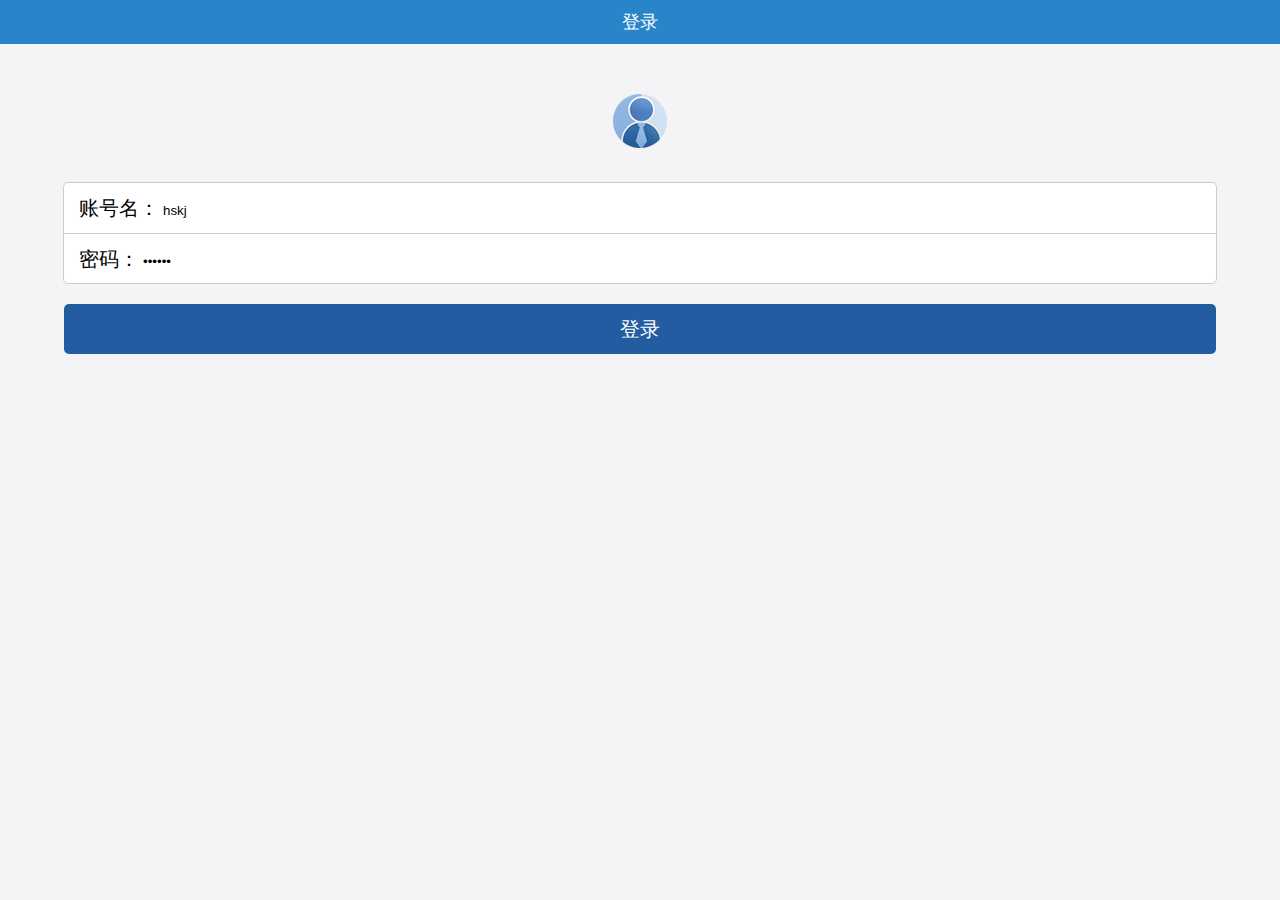
<file: index.html>
<!DOCTYPE html>
<html lang="en">
<head>
    <meta charset="UTF-8" name="viewport" content="width=device-width,intial-scale=1,user-scalable=no">
    <title>汪绪豪</title>
    <!--用来加载外部资源-->
    <!--相对路径/绝对路径-->
    <link rel="short icon" href="Resource/icon.png">
    <!--stylesheet用来加载外部样式表-->
    <link rel="stylesheet" href="ExterinalStyle.css">
    <script type="text/javascript" src="Common.js"></script>
    <style>
        .L_second_div{
            text-align: center;
        }
        .L_second_div img{
            margin-top: 50px;
        }
        .L_form_div{
            width: 90%;
            background: white;
            margin: 0 auto;
            border: 1px solid #cccccc;
            border-radius: 5px;
            height: 100px;
            margin-top: 30px;
        }

        .L_form_div div span{
            font-size: 20px;
            padding-left: 15px;
            line-height: 50px;
        }
        .L_account_div{
            height: 50px;
            border-bottom: 1px solid #cccccc;
        }
        input{
            outline: medium;
            background-color: transparent;
            border: 0;
        }
        .L_loginbtn_div{
            height: 50px;
            background: rgb(36,92,161);
            width: 90%;
            text-align: center;
            border-radius: 5px;

            margin: 20px auto;
        }
        .L_loginbtn_div input{
            line-height: 50px;
            font-size: 20px;
            color: white;
        }
    </style>

</head>
<body>

<!--第一部分-->
<!--语义化标签：增强代码可读性-->
<header class="DS_header">
    <span>登录</span>
</header>

<!--第二部分-->
<div class="L_second_div">
    <img class="L_head_img" src="Resource/head.png" alt="">
</div>

<!--第三部分-->
<form action="">
    <div class="L_form_div">
        <div class="L_account_div">
            <span>账号名：</span>
            <input type="text" name="account" id="L_account" value="hskj"><br>
        </div>

        <div>
            <span>密码：</span>
            <input type="password" name="password" id="L_pwd" value="123456"><br>
        </div>
    </div>

    <div class="L_loginbtn_div">
        <input type="button" value="登录" id="L_btn">
    </div>
</form>
<script>
    var btn = document.querySelector("#L_btn");
    btn.onclick = function (){
        //encode进行编码
        var username = encodeURIComponent(document.querySelector("#L_account").value);
        var pwd = encodeURIComponent(document.querySelector("#L_pwd").value);
        var par = "username=" + username + "&pwd=" + pwd;


        requestMethod('post','login',par,function (str) {
            if (str == "登录成功"){
                location.href="DropletService.html";
            }else {
                alert(str);
            }
        });
    }
</script>
</body>
</html>
</file>
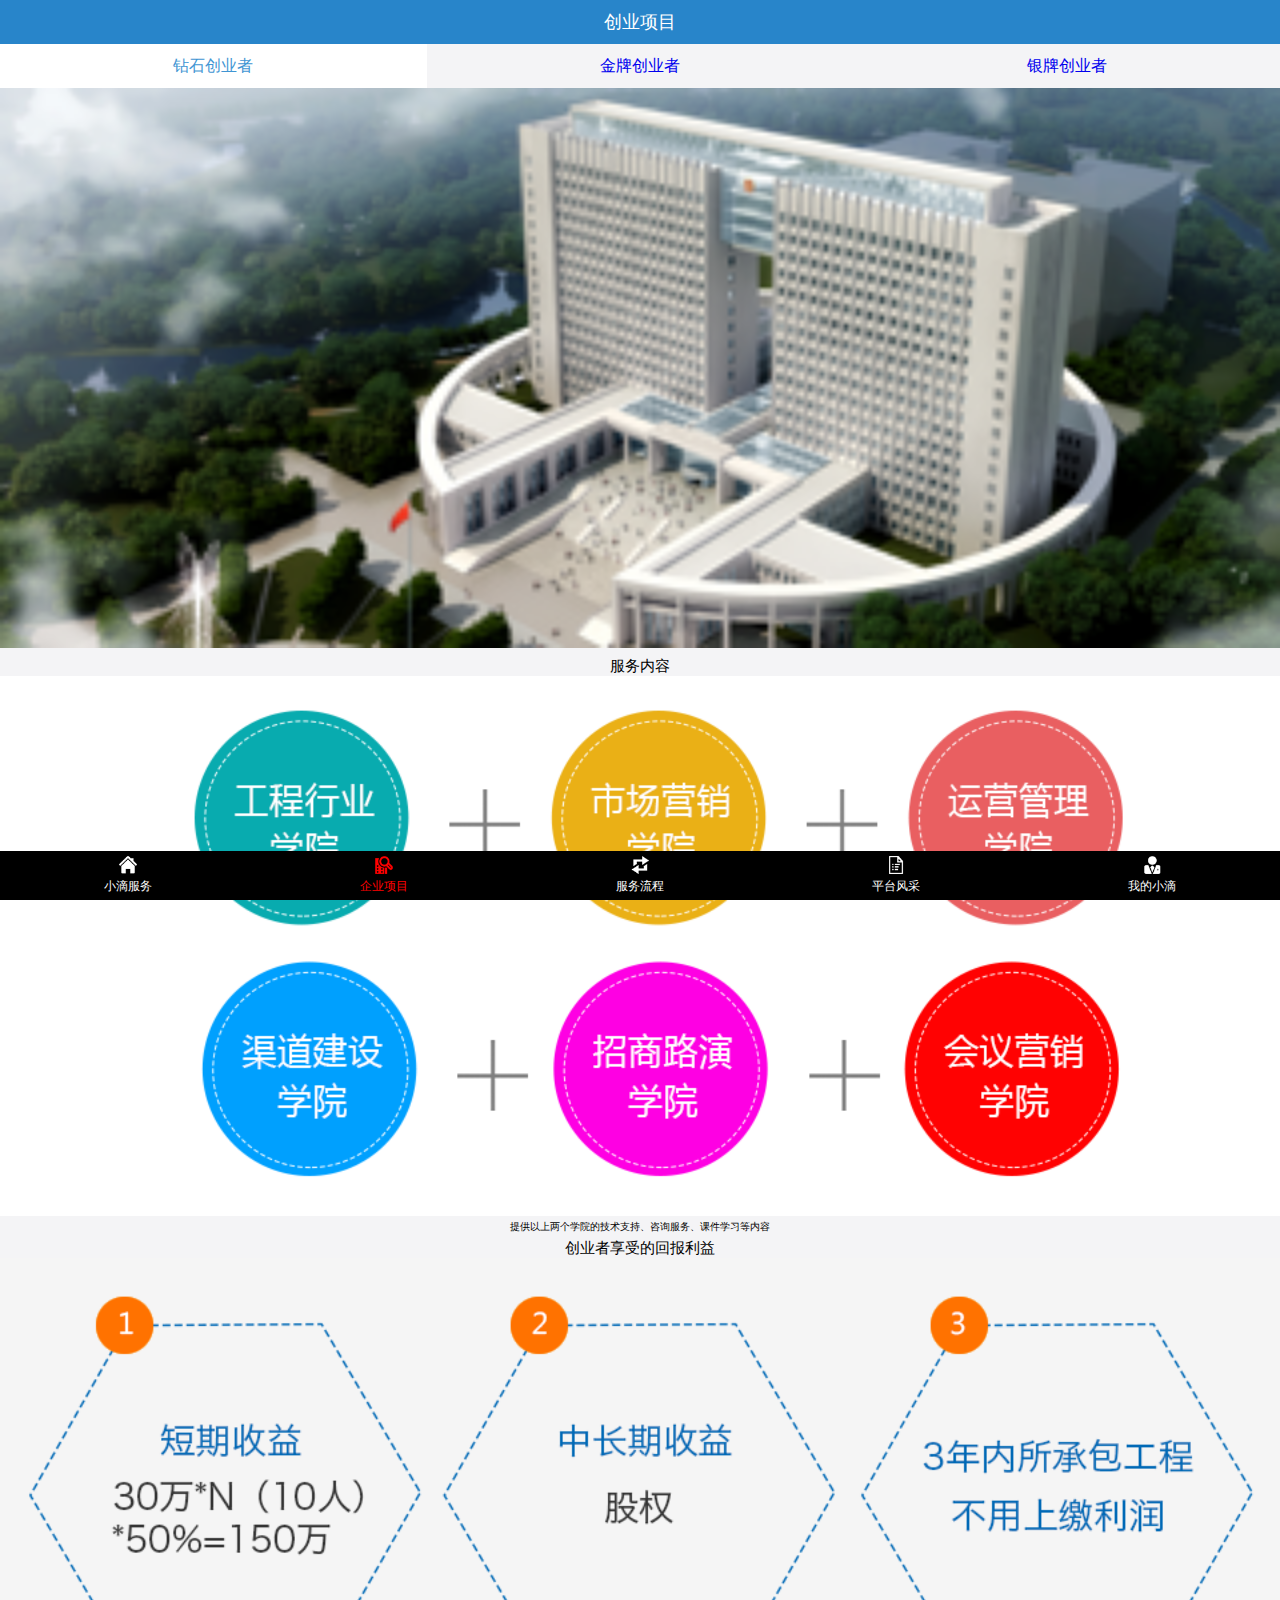
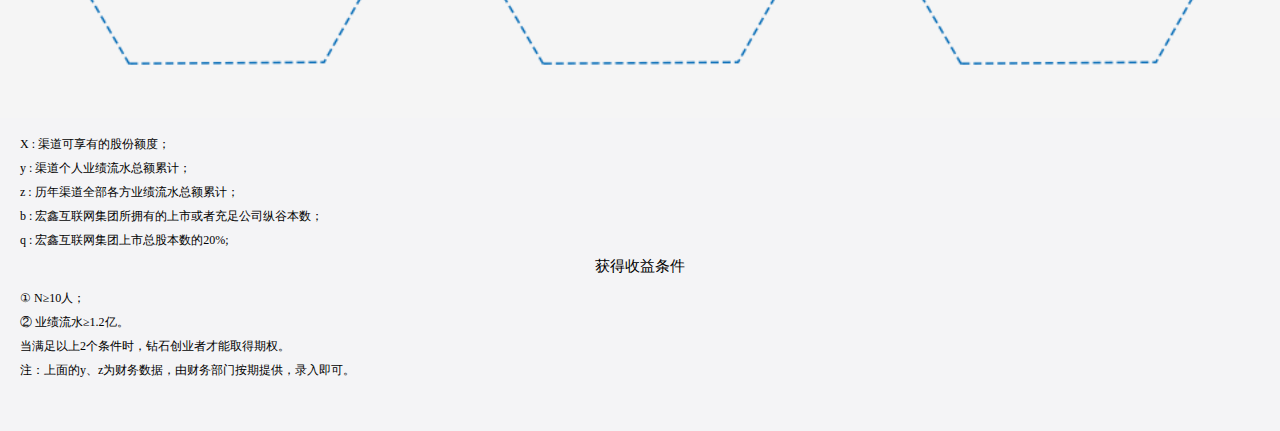
<file: BusinessProject.html>
<!DOCTYPE html>
<html lang="en">
<head>
    <meta charset="UTF-8" name="viewport" content="width=device-width,intial-scale=1,user-scalable=no">
    <title>汪绪豪</title>
    <!--用来加载外部资源-->
    <!--相对路径/绝对路径-->
    <link rel="short icon" href="Resource/icon.png">
    <!--stylesheet用来加载外部样式表-->
    <link rel="stylesheet" href="ExterinalStyle.css">

    <style>
        .BP_inner_div{
            margin-top: 10px;
        }
        .BP_img{
            width: 100%;
        }
        .BP_first_p{
            font-size: 10px;
            text-align: center;
        }
        .BP_span{
            font-size: 15px;
            text-align: center;
            position: relative;
            display: block;
            margin-top: 5px;
        }
        .BP_inner_div p{
            font-size: 12px;
            margin-left: 20px;
            line-height: 2em;
        }
    </style>
</head>
<body>
<!--第一部分-->
<!--语义化标签：增强代码可读性-->
<header class="DS_header">
    <span>创业项目</span>
</header>

<!--第二部分-->
<section class="BP_first_section">
    <a style="background: white" href="BusinessProject.html">
        <span style="color: rgb(63,149,211)">钻石创业者</span>
    </a>
    <a href="BusinessProjectGold.html">
        <span>金牌创业者</span>
    </a>
    <a href="BusinessProjectSliver.html">
        <span>银牌创业者</span>
    </a>
</section>

<!--第三部分-->
<section class="DS_second_section">
    <img src="Resource/banner2.png" alt="哥，请检查您的网络">
</section>

<!--第四部分-->
<div class="BP_external_div">
    <span class="BP_span">服务内容</span>
    <img class="BP_img" src="Resource/50w_1.png" alt="">
    <p class="BP_first_p">提供以上两个学院的技术支持、咨询服务、课件学习等内容</p>
</div>
<div class="BP_external_div_sec">
    <span class="BP_span">创业者享受的回报利益</span>
    <img class="BP_img" src="Resource/50w_2.png">
    <div class="BP_inner_div">
        <p>X : 渠道可享有的股份额度；</p>
        <p>y : 渠道个人业绩流水总额累计；</p>
        <p>z : 历年渠道全部各方业绩流水总额累计；</p>
        <p>b : 宏鑫互联网集团所拥有的上市或者充足公司纵谷本数；</p>
        <p>q : 宏鑫互联网集团上市总股本数的20%;</p>
    </div>
</div>
<div class="BP_external_div">
    <span class="BP_span">获得收益条件</span>
    <div class="BP_inner_div">
        <p>① N≥10人；</p>
        <p>② 业绩流水≥1.2亿。</p>
        <p>当满足以上2个条件时，钻石创业者才能取得期权。</p>
        <p>注：上面的y、z为财务数据，由财务部门按期提供，录入即可。</p>
    </div>
</div>

<!--第五部分-->
<footer>
    <a href="DropletService.html">
        <img src="Resource/nav10.png" alt="哥，请检查您的网络">
        <span>小滴服务</span>
    </a>
    <a href="BusinessProject.html">
        <img src="Resource/nav21.png" alt="哥，请检查您的网络">
        <span style="color: red">企业项目</span>
    </a>
    <a href="ServiceProcess.html">
        <img src="Resource/nav30.png" alt="哥，请检查您的网络">
        <span>服务流程</span>
    </a>
    <a href="Platform.html">
        <img src="Resource/nav40.png" alt="哥，请检查您的网络">
        <span>平台风采</span>
    </a>
    <a href="MyDroplet.html">
        <img src="Resource/nav50.png" alt="哥，请检查您的网络">
        <span>我的小滴</span>
    </a>
</footer>
</body>
</html>
</file>
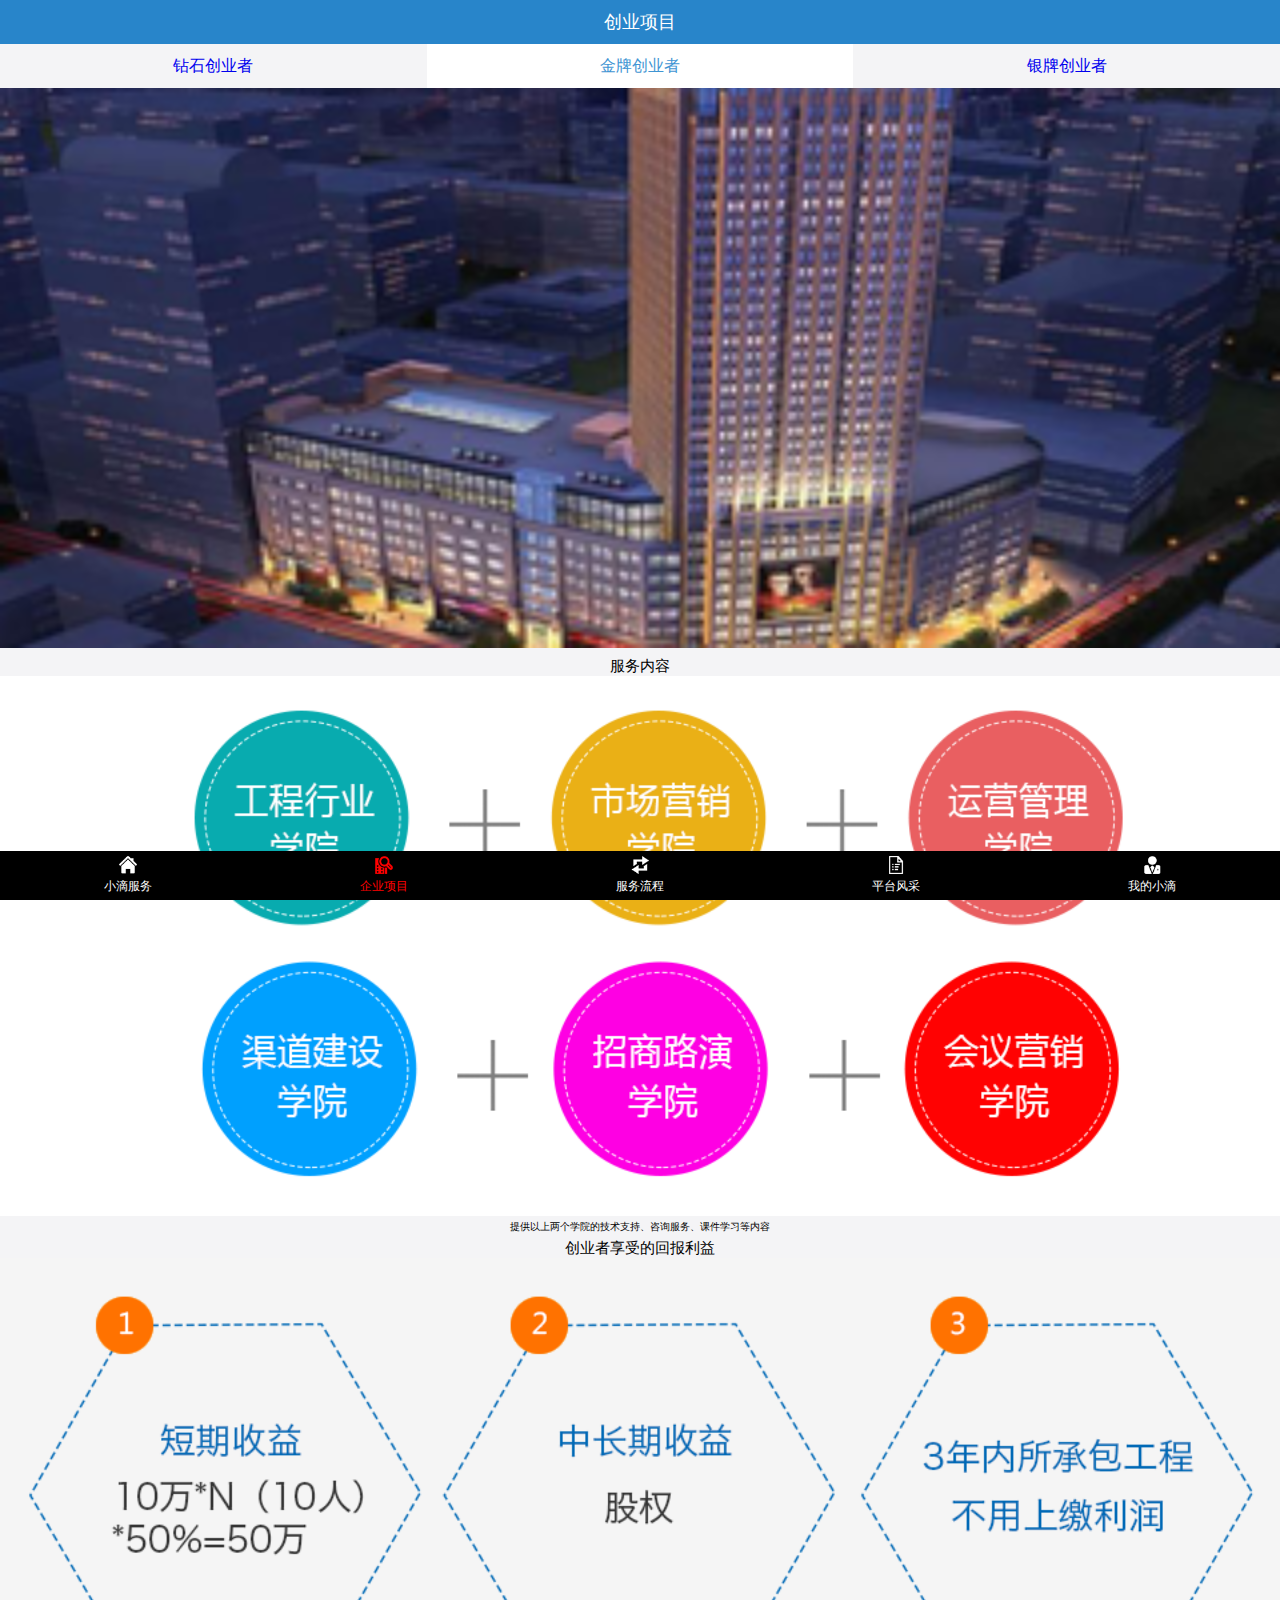
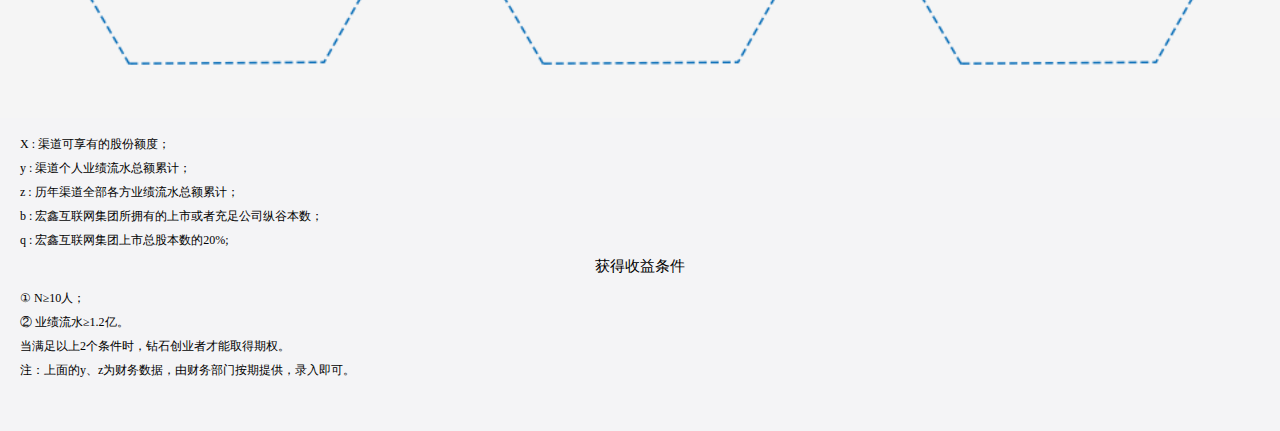
<file: BusinessProjectGold.html>
<!DOCTYPE html>
<html lang="en">
<head>
    <meta charset="UTF-8" name="viewport" content="width=device-width,intial-scale=1,user-scalable=no">
    <title>汪绪豪</title>
    <!--用来加载外部资源-->
    <!--相对路径/绝对路径-->
    <link rel="short icon" href="Resource/icon.png">
    <!--stylesheet用来加载外部样式表-->
    <link rel="stylesheet" href="ExterinalStyle.css">

</head>
<body>
<!--第一部分-->
<!--语义化标签：增强代码可读性-->
<header class="DS_header">
    <span>创业项目</span>
</header>
<!--第二部分-->
<section class="BP_first_section">
    <a  href="BusinessProject.html">
        <span>钻石创业者</span>
    </a>
    <a style="background: white" href="BusinessProjectGold.html">
        <span style="color: rgb(63,149,211)">金牌创业者</span>
    </a>
    <a href="BusinessProjectSliver.html">
        <span>银牌创业者</span>
    </a>
</section>
<!--第三部分-->
<section class="DS_second_section">
    <img src="Resource/banner21.png" alt="哥，请检查您的网络">
</section>
<!--第四部分-->
<div class="BP_external_div">
    <span class="BP_span">服务内容</span>
    <img class="BP_img" src="Resource/50w_1.png" alt="">
    <p class="BP_first_p">提供以上两个学院的技术支持、咨询服务、课件学习等内容</p>
</div>
<div class="BP_external_div_sec">
    <span class="BP_span">创业者享受的回报利益</span>
    <img class="BP_img" src="Resource/30w_2.png">
    <div class="BP_inner_div">
        <p>X : 渠道可享有的股份额度；</p>
        <p>y : 渠道个人业绩流水总额累计；</p>
        <p>z : 历年渠道全部各方业绩流水总额累计；</p>
        <p>b : 宏鑫互联网集团所拥有的上市或者充足公司纵谷本数；</p>
        <p>q : 宏鑫互联网集团上市总股本数的20%;</p>
    </div>
</div>
<div class="BP_external_div">
    <span class="BP_span">获得收益条件</span>
    <div class="BP_inner_div">
        <p>① N≥10人；</p>
        <p>② 业绩流水≥1.2亿。</p>
        <p>当满足以上2个条件时，钻石创业者才能取得期权。</p>
        <p>注：上面的y、z为财务数据，由财务部门按期提供，录入即可。</p>
    </div>
</div>
<!--第五部分-->
<footer>
    <a href="DropletService.html">
        <img src="Resource/nav10.png" alt="哥，请检查您的网络">
        <span>小滴服务</span>
    </a>
    <a href="BusinessProject.html">
        <img src="Resource/nav21.png" alt="哥，请检查您的网络">
        <span style="color: red">企业项目</span>
    </a>
    <a href="ServiceProcess.html">
        <img src="Resource/nav30.png" alt="哥，请检查您的网络">
        <span>服务流程</span>
    </a>
    <a href="Platform.html">
        <img src="Resource/nav40.png" alt="哥，请检查您的网络">
        <span>平台风采</span>
    </a>
    <a href="MyDroplet.html">
        <img src="Resource/nav50.png" alt="哥，请检查您的网络">
        <span>我的小滴</span>
    </a>
</footer>
</body>
</html>
</file>
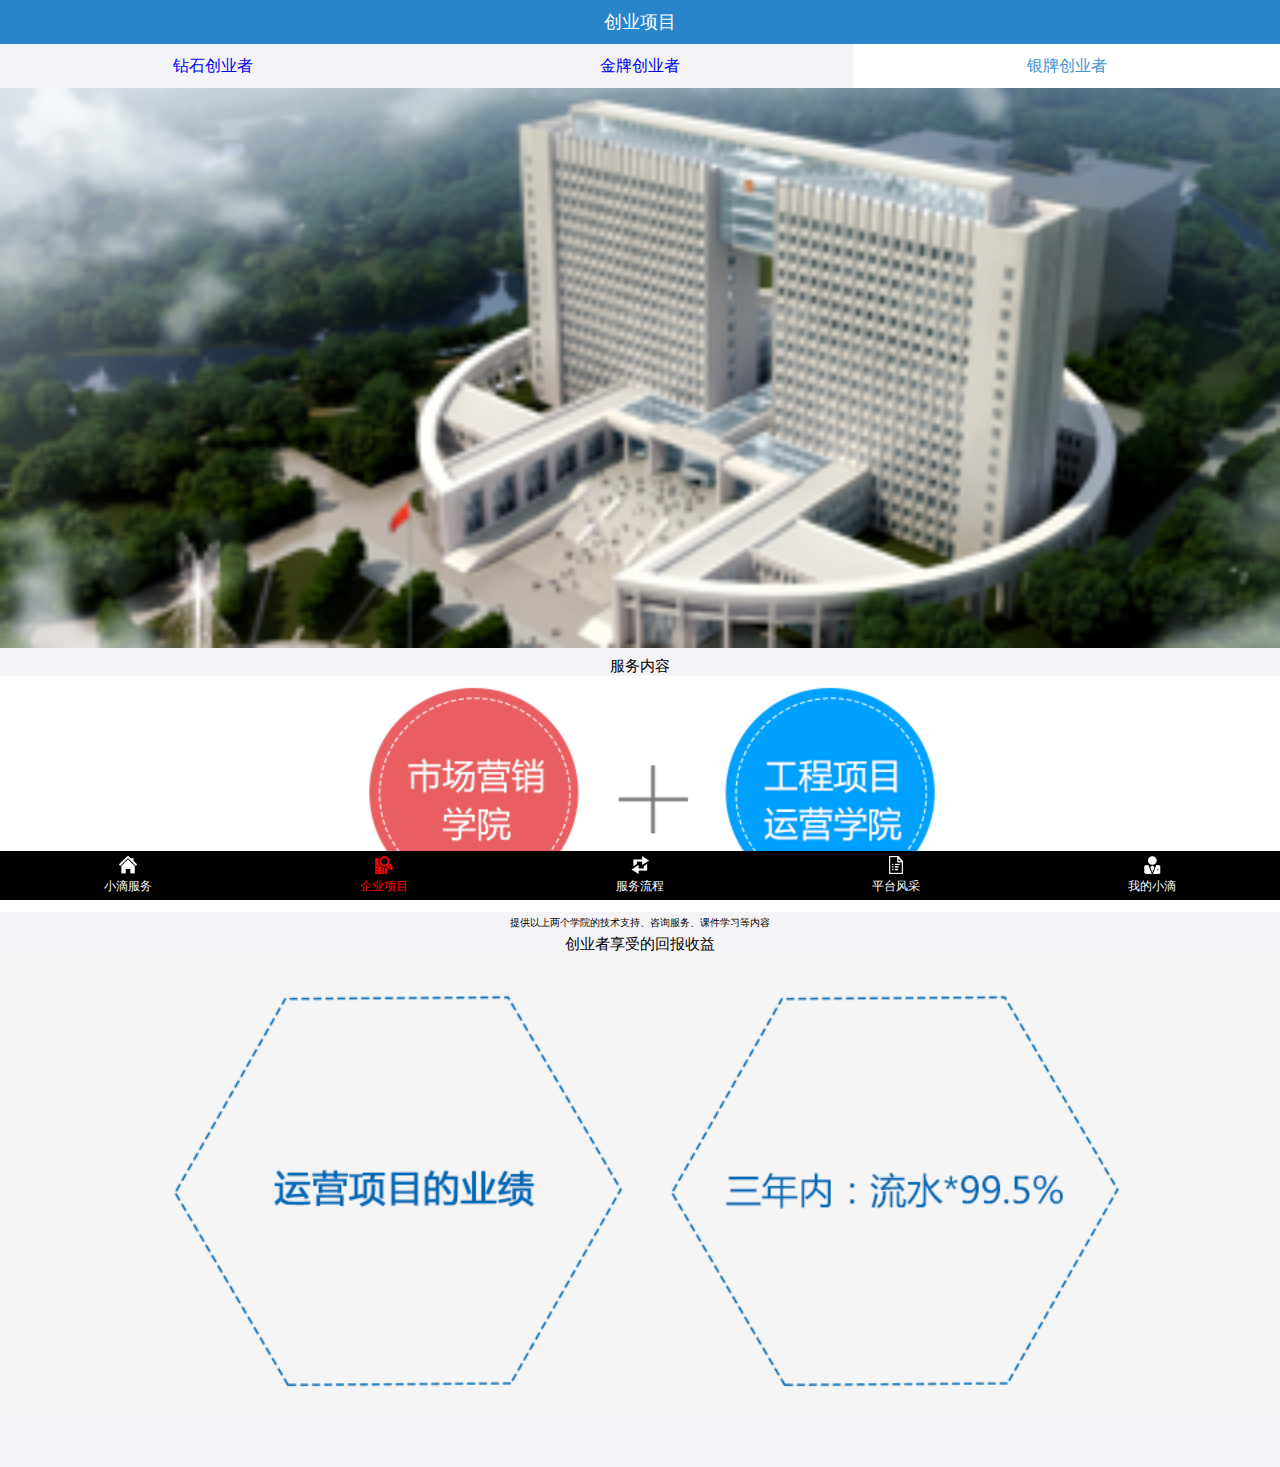
<file: BusinessProjectSliver.html>
<!DOCTYPE html>
<html lang="en">
<head>
    <meta charset="UTF-8" name="viewport" content="width=device-width,intial-scale=1,user-scalable=no">
    <title>汪绪豪</title>
    <!--用来加载外部资源-->
    <!--相对路径/绝对路径-->
    <link rel="short icon" href="Resource/icon.png">
    <!--stylesheet用来加载外部样式表-->
    <link rel="stylesheet" href="ExterinalStyle.css">

</head>
<body>
<!--第一部分-->
<!--语义化标签：增强代码可读性-->
<header class="DS_header">
    <span>创业项目</span>
</header>
<!--第二部分-->
<section class="BP_first_section">
    <a href="BusinessProject.html">
        <span>钻石创业者</span>
    </a>
    <a href="BusinessProjectGold.html">
        <span>金牌创业者</span>
    </a>
    <a style="background: white" href="BusinessProjectSliver.html">
        <span style="color: rgb(63,149,211)">银牌创业者</span>
    </a>
</section>
<!--第三部分-->
<section class="DS_second_section">
    <img src="Resource/banner2.png" alt="哥，请检查您的网络">
</section>
<!--第四部分-->
<div class="BP_external_div">
    <span class="BP_span">服务内容</span>
    <img class="BP_img" src="Resource/10w_1.png" alt="">
    <p class="BP_first_p">提供以上两个学院的技术支持、咨询服务、课件学习等内容</p>
</div>

<div class="BP_external_div_sec">
    <span class="BP_span">创业者享受的回报收益</span>
    <img class="BP_img" src="Resource/10w_2.png" alt="">
</div>
<!--第五部分-->
<footer>
    <a href="DropletService.html">
        <img src="Resource/nav10.png" alt="哥，请检查您的网络">
        <span>小滴服务</span>
    </a>
    <a href="BusinessProject.html">
        <img src="Resource/nav21.png" alt="哥，请检查您的网络">
        <span style="color: red">企业项目</span>
    </a>
    <a href="ServiceProcess.html">
        <img src="Resource/nav30.png" alt="哥，请检查您的网络">
        <span>服务流程</span>
    </a>
    <a href="Platform.html">
        <img src="Resource/nav40.png" alt="哥，请检查您的网络">
        <span>平台风采</span>
    </a>
    <a href="MyDroplet.html">
        <img src="Resource/nav50.png" alt="哥，请检查您的网络">
        <span>我的小滴</span>
    </a>
</footer>
</body>
</html>
</file>
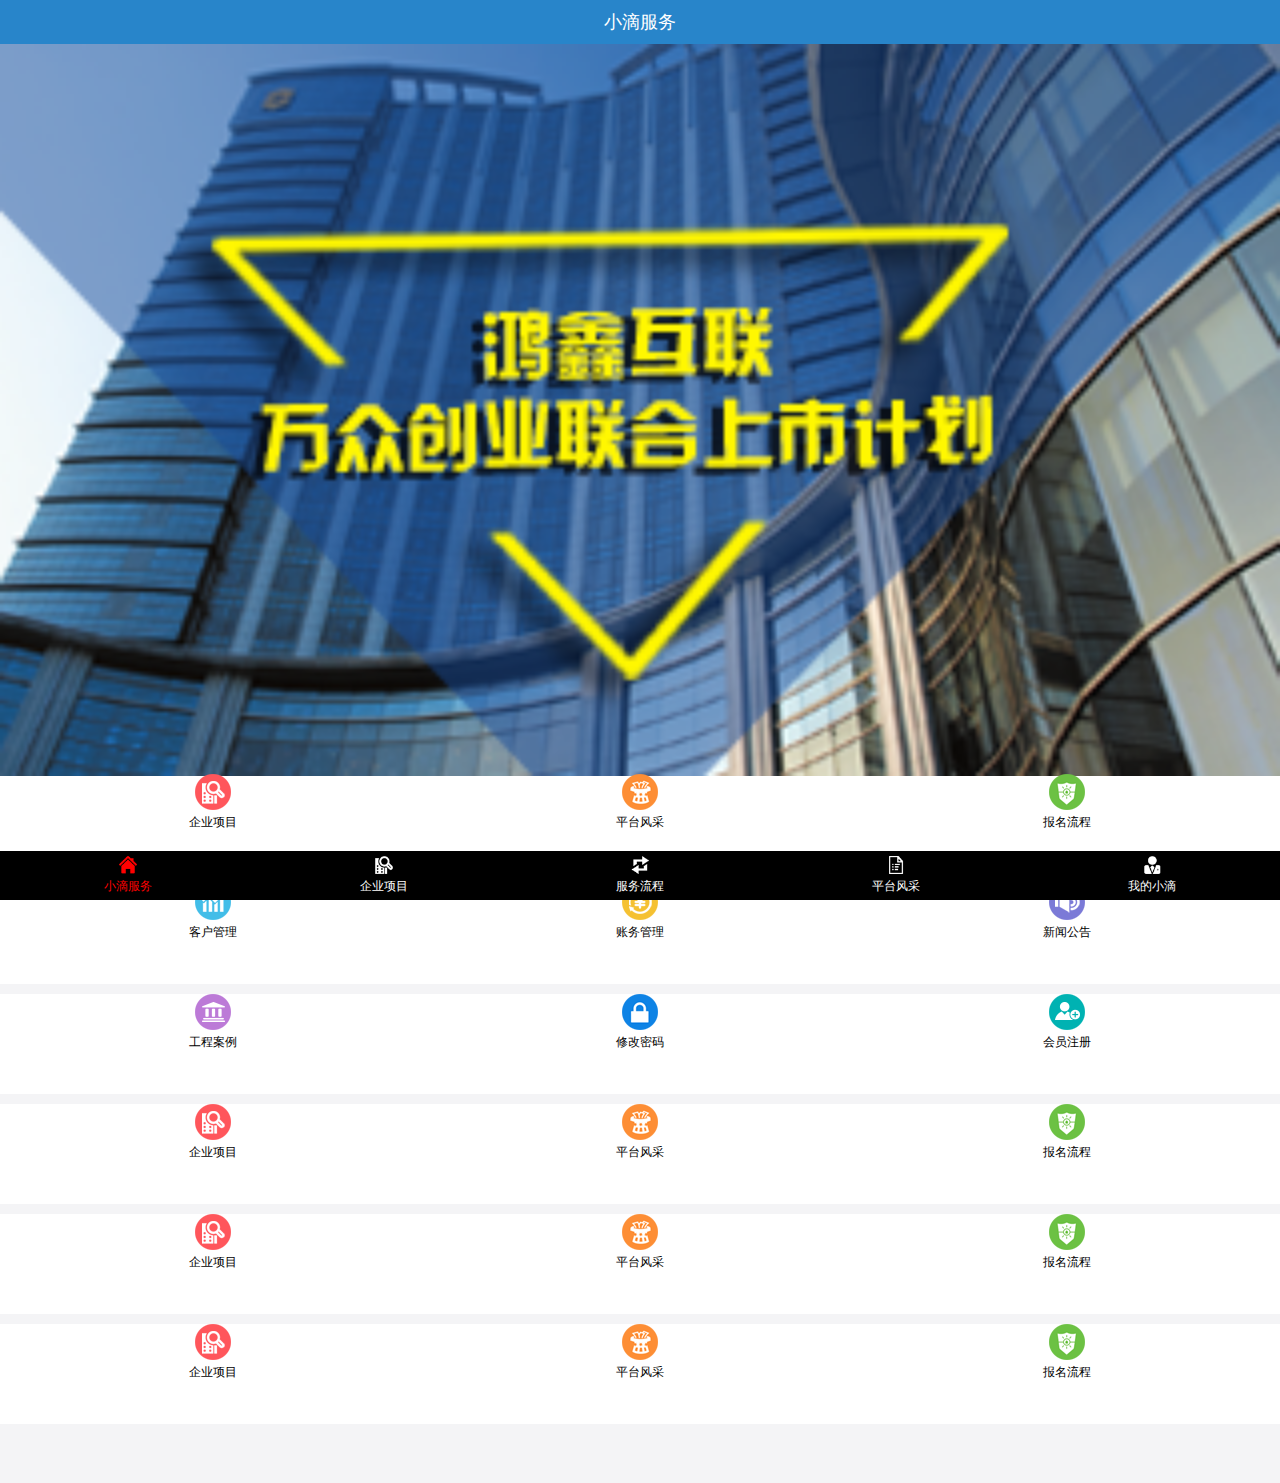
<file: DropletService.html>
<!DOCTYPE html>

<!--html中标签的注释方式（ Ctrl + / ）-->
<!--标签：双标签和单标签-->
<!--行内标签/块级标签-->
<!--属性：-->
<html lang="en">
<head>
    <meta charset="UTF-8" name="viewport" content="width=device-width,intial-scale=1,user-scalable=no">
    <title>汪绪豪</title>
    <!--用来加载外部资源-->
    <!--相对路径/绝对路径-->
    <link rel="short icon" href="Resource/icon.png">
    <!--stylesheet用来加载外部样式表-->
    <link rel="stylesheet" href="ExterinalStyle.css">

    <style>

        /*成行标签的写法：display：table; width：需求值*/
        ul{
            display: table;
            width: 100%;
            background: white;
            height:100px;
            margin-bottom: 10px;
        }

        /*成列标签的写法：display：table-cell; width：需求值*/
        li{
            display: table-cell;
            width: 33.3%;
            text-align: center;
            vertical-align: center;
        }

        .DS_second_section img{
            margin-bottom: -6px;
        }

        /**/
        ul li span{
            display: block;
            font-size: 12px;
        }
    </style>

</head>
<body>

<!--第一部分-->
<!--语义化标签：增强代码可读性-->
<header class="DS_header">
    <span>小滴服务</span>
</header>

<!--第二部分-->
<section class="DS_second_section">
    <img src="Resource/banner-1.png" alt="哥，请检查您的网络">
</section>

<!--第三部分-->
<section>
    <ul>
        <li>
            <img src="Resource/index1.png" alt="哥，请检查您的网络">
            <span>企业项目</span>
        </li>
        <li>
            <img src="Resource/index2.png" alt="哥，请检查您的网络">
            <span>平台风采</span>
        </li>
        <li>
            <img src="Resource/index3.png" alt="哥，请检查您的网络">
            <span>报名流程</span>
        </li>
    </ul>
    <ul>
        <li>
            <img src="Resource/index4.png" alt="哥，请检查您的网络">
            <span>客户管理</span>
        </li>
        <li>
            <img src="Resource/index5.png" alt="哥，请检查您的网络">
            <span>账务管理</span>
        </li>
        <li>
            <img src="Resource/index6.png" alt="哥，请检查您的网络">
            <span>新闻公告</span>
        </li>
    </ul>
    <ul>
        <li>
            <img src="Resource/index7.png" alt="哥，请检查您的网络">
            <span>工程案例</span>
        </li>
        <li>
            <img src="Resource/index8.png" alt="哥，请检查您的网络">
            <span>修改密码</span>
        </li>
        <li>
            <img src="Resource/index9.png" alt="哥，请检查您的网络">
            <span>会员注册</span>
        </li>
    </ul>
    <ul>
        <li>
            <img src="Resource/index1.png" alt="哥，请检查您的网络">
            <span>企业项目</span>
        </li>
        <li>
            <img src="Resource/index2.png" alt="哥，请检查您的网络">
            <span>平台风采</span>
        </li>
        <li>
            <img src="Resource/index3.png" alt="哥，请检查您的网络">
            <span>报名流程</span>
        </li>
    </ul>
    <ul>
        <li>
            <img src="Resource/index1.png" alt="哥，请检查您的网络">
            <span>企业项目</span>
        </li>
        <li>
            <img src="Resource/index2.png" alt="哥，请检查您的网络">
            <span>平台风采</span>
        </li>
        <li>
            <img src="Resource/index3.png" alt="哥，请检查您的网络">
            <span>报名流程</span>
        </li>
    </ul>
    <ul>
        <li>
            <img src="Resource/index1.png" alt="哥，请检查您的网络">
            <span>企业项目</span>
        </li>
        <li>
            <img src="Resource/index2.png" alt="哥，请检查您的网络">
            <span>平台风采</span>
        </li>
        <li>
            <img src="Resource/index3.png" alt="哥，请检查您的网络">
            <span>报名流程</span>
        </li>
    </ul>
</section>

<!--第四部分-->
<footer>
    <a href="DropletService.html">
        <img src="Resource/nav11.png" alt="哥，请检查您的网络">
        <span style="color: red">小滴服务</span>
    </a>
    <a href="BusinessProject.html">
        <img src="Resource/nav20.png" alt="哥，请检查您的网络">
        <span>企业项目</span>
    </a>
    <a href="ServiceProcess.html">
        <img src="Resource/nav30.png" alt="哥，请检查您的网络">
        <span>服务流程</span>
    </a>
    <a href="Platform.html">
        <img src="Resource/nav40.png" alt="哥，请检查您的网络">
        <span>平台风采</span>
    </a>
    <a href="MyDroplet.html">
        <img src="Resource/nav50.png" alt="哥，请检查您的网络">
        <span>我的小滴</span>
    </a>
</footer>

</body>
</html>
</file>
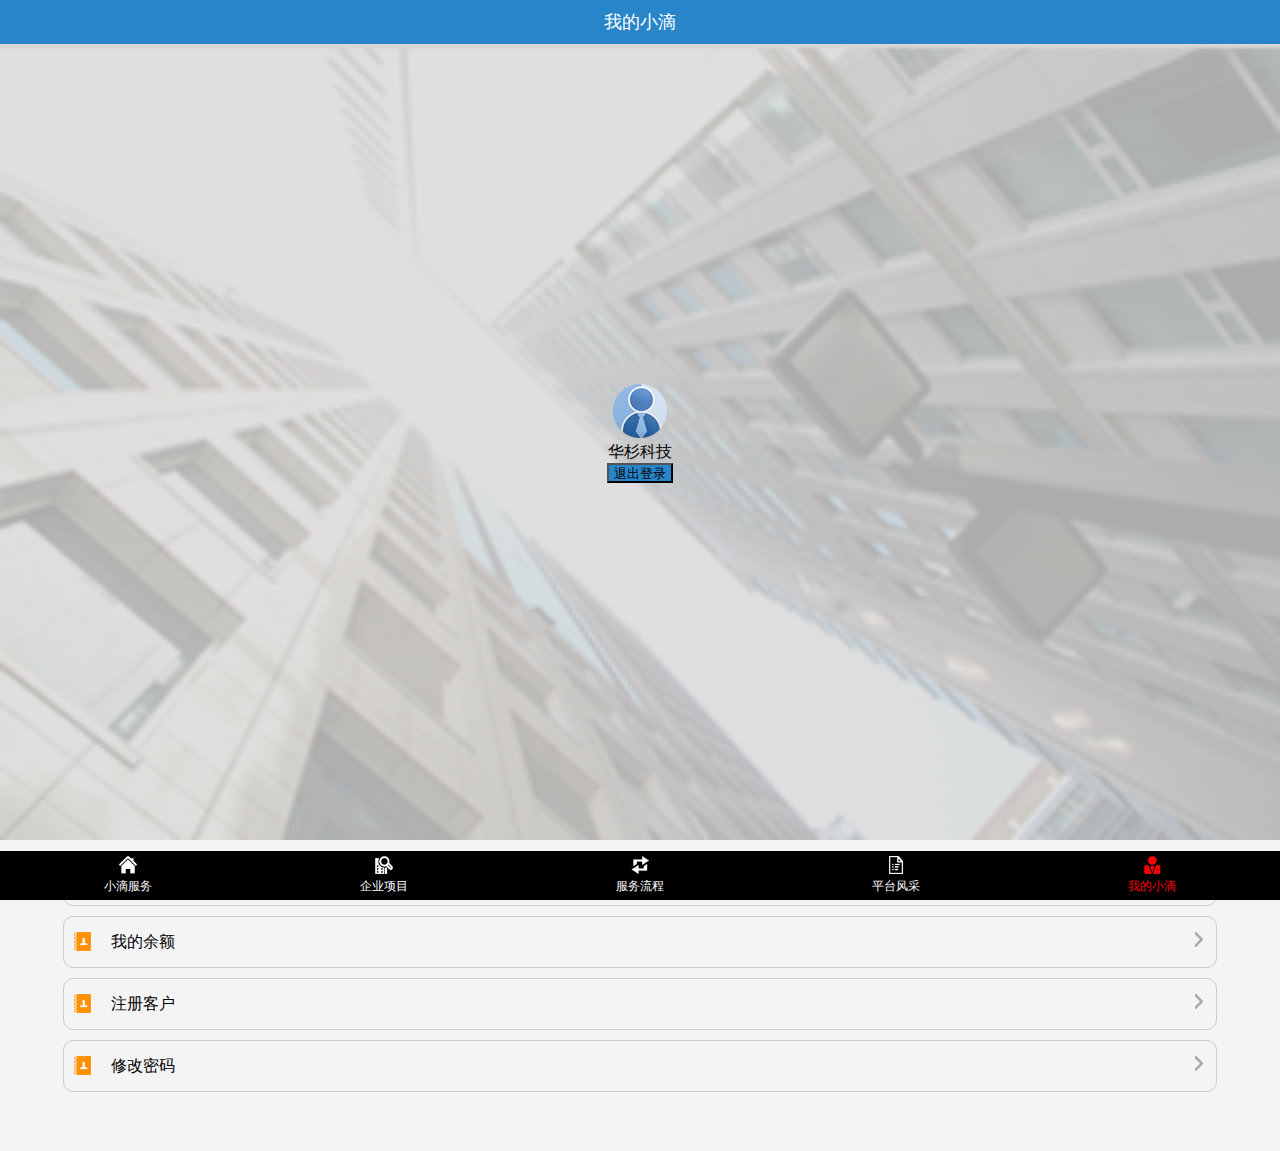
<file: MyDroplet.html>
<!DOCTYPE html>
<html lang="en">
<head>
    <meta charset="UTF-8" name="viewport" content="width=device-width,intial-scale=1,user-scalable=no">
    <title>汪绪豪</title>
    <!--用来加载外部资源-->
    <!--相对路径/绝对路径-->
    <link rel="short icon" href="Resource/icon.png">
    <!--stylesheet用来加载外部样式表-->
    <link rel="stylesheet" href="ExterinalStyle.css">

    <style>
        .MD_external_div .MD_bg_img{
            width: 100%;
        }
        .MD_external_div{/*参照物*/
            position: relative;
        }
        .MD_inner_div{
            left: 50%;
            top: 50%;
            margin-left: -33px;
            margin-top: -60px;
            position: absolute;
            width: 66px;
            height: 120px;
            text-align: center;
        }
        button{
            background: rgb(40,133,202);
            width: 66px;
            height: 20px;
        }

        .MD_third_div{
            border: 1px solid #cccccc;
            width: 90%;
            height: 50px;
            margin: 10px auto;
            border-radius: 10px;
            line-height: 50px/*垂直居中*/;

        }
        .MD_left_img{
            float: left;
            margin-left: 10px;
            margin-top: 15px;
            margin-right: 20px;
        }
        .MD_right_img{
            float: right;
            margin-right: 10px;
            margin-top: 15px;

        }
    </style>
</head>
<body>
<!--第一部分-->
<!--语义化标签：增强代码可读性-->
<header class="DS_header">
    <span>我的小滴</span>
</header>

<!--第二部分-->
<div class="MD_external_div">
    <img class="MD_bg_img" src="Resource/banner5.png" alt="">
    <div class="MD_inner_div">
        <img class="MD_head_img" src="Resource/head.png" alt="">
        <span>华杉科技</span>
        <button onclick="quit()">退出登录</button>
    </div>
    <script>
        function quit() {
            location.href="index.html";
        }
    </script>
</div>

<!--第三部分-->
<div class="MD_third_div">
    <img class="MD_left_img" src="Resource/gr_1.png" alt="">
    <span>我的客户</span>
    <img class="MD_right_img" src="Resource/jt.png"alt="">
</div>
<div class="MD_third_div">
    <img class="MD_left_img" src="Resource/gr_1.png" alt="">
    <span>我的余额</span>
    <img class="MD_right_img" src="Resource/jt.png"alt="">
</div>
<div class="MD_third_div">
    <img class="MD_left_img" src="Resource/gr_1.png" alt="">
    <span>注册客户</span>
    <img class="MD_right_img" src="Resource/jt.png"alt="">
</div>
<div class="MD_third_div">
    <img class="MD_left_img" src="Resource/gr_1.png" alt="">
    <span>修改密码</span>
    <img class="MD_right_img" src="Resource/jt.png"alt="">
</div>
<!--第四部分-->
<footer>
    <a href="DropletService.html">
        <img src="Resource/nav10.png" alt="哥，请检查您的网络">
        <span >小滴服务</span>
    </a>
    <a href="BusinessProject.html">
        <img src="Resource/nav20.png" alt="哥，请检查您的网络">
        <span>企业项目</span>
    </a>
    <a href="ServiceProcess.html">
        <img src="Resource/nav30.png" alt="哥，请检查您的网络">
        <span>服务流程</span>
    </a>
    <a href="Platform.html">
        <img src="Resource/nav40.png" alt="哥，请检查您的网络">
        <span>平台风采</span>
    </a>
    <a href="MyDroplet.html">
        <img src="Resource/nav51.png" alt="哥，请检查您的网络">
        <span style="color: red">我的小滴</span>
    </a>
</footer>
</body>
</html>
</file>
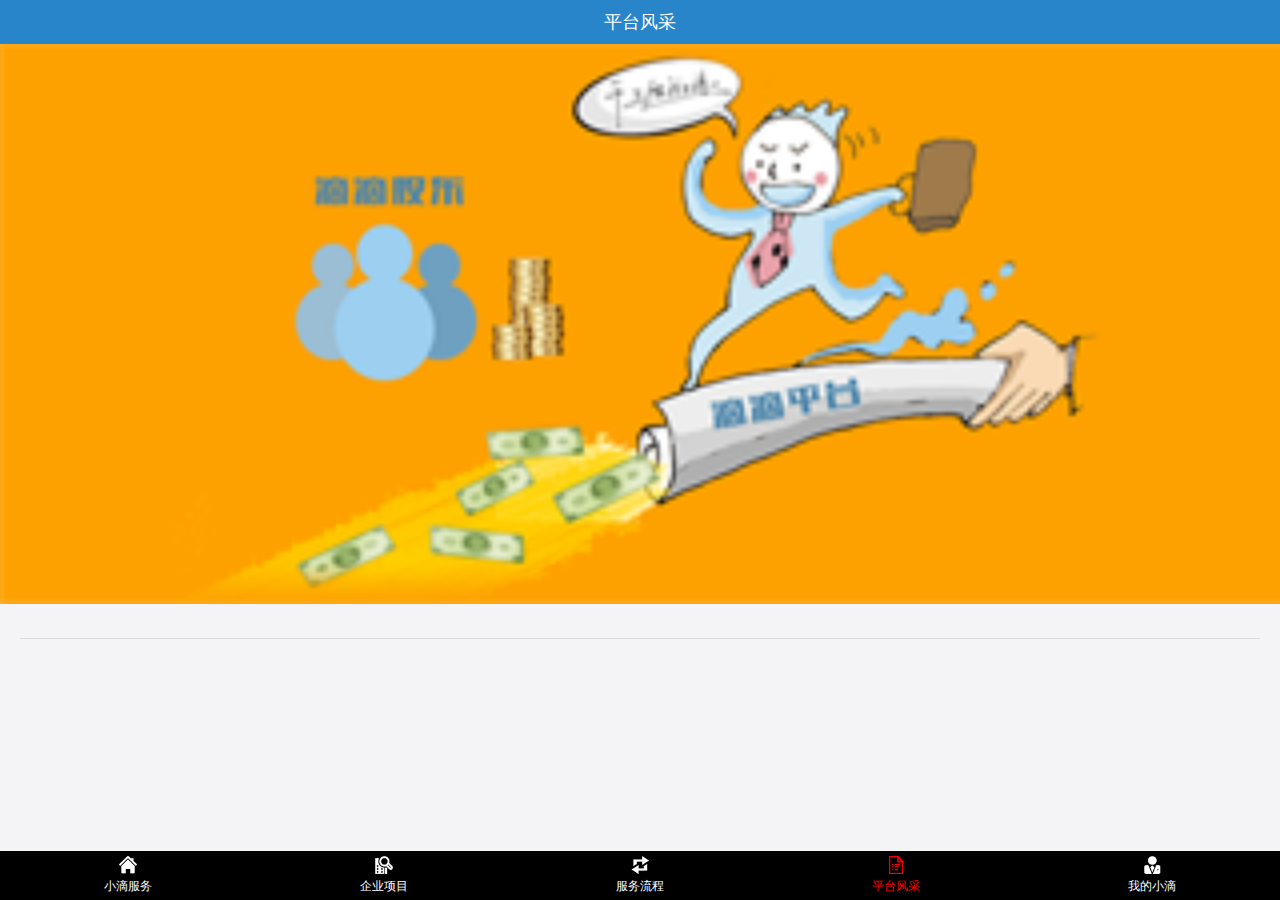
<file: Platform.html>
<!DOCTYPE html>
<html lang="en">
<head>
    <meta charset="UTF-8" name="viewport" content="width=device-width,intial-scale=1,user-scalable=no">
    <title>汪绪豪</title>
    <!--用来加载外部资源-->
    <!--相对路径/绝对路径-->
    <link rel="short icon" href="Resource/icon.png">
    <!--stylesheet用来加载外部样式表-->
    <link rel="stylesheet" href="ExterinalStyle.css">
    <script type="text/javascript" src="Common.js"></script>
    <style>
        article{
            margin: 20px;
        }
        h3{
            color: red;
            font-size: 18px;
            border-bottom: 1px solid #dddddd;
            padding-bottom: 10px;
        }
        h4{
            font-size: 14px;
        }
        article p{
            font-size: 12px;
            text-indent: 2em;
            line-height: 2em;
        }
    </style>
</head>
<body onload="platform()">
<!--第一部分-->
<!--语义化标签：增强代码可读性-->
<header class="DS_header">
    <span>平台风采</span>
</header>

<!--第二部分-->
<section class="DS_second_section">
    <img src="Resource/banner4.png" alt="哥，请检查您的网络">
</section>

<!--第三部分-->
<article>
    <h3 id="h3"></h3>
    <h4 id="h4"></h4>
    <p id="p"></p>
</article>

<!--第四部分-->
<footer>
    <a href="DropletService.html">
        <img src="Resource/nav10.png" alt="哥，请检查您的网络">
        <span>小滴服务</span>
    </a>
    <a href="BusinessProject.html">
        <img src="Resource/nav20.png" alt="哥，请检查您的网络">
        <span>企业项目</span>
    </a>
    <a href="ServiceProcess.html">
        <img src="Resource/nav30.png" alt="哥，请检查您的网络">
        <span>服务流程</span>
    </a>
    <a href="Platform.html">
        <img src="Resource/nav41.png" alt="哥，请检查您的网络">
        <span style="color: red">平台风采</span>
    </a>
    <a href="MyDroplet.html">
        <img src="Resource/nav50.png" alt="哥，请检查您的网络">
        <span>我的小滴</span>
    </a>
</footer>
<script>
    function platform() {
        requestMethod('get','/aboutus','',function (str) {
            var h3 = document.getElementById("h3");
            var h4 = document.getElementById("h4");
            var p = document.getElementById("p");
            h3.innerText = str.title;
            h4.innerText = str.subTitle;
            p.innerHTML = str.info;
        })
    }
</script>
</body>
</html>
</file>
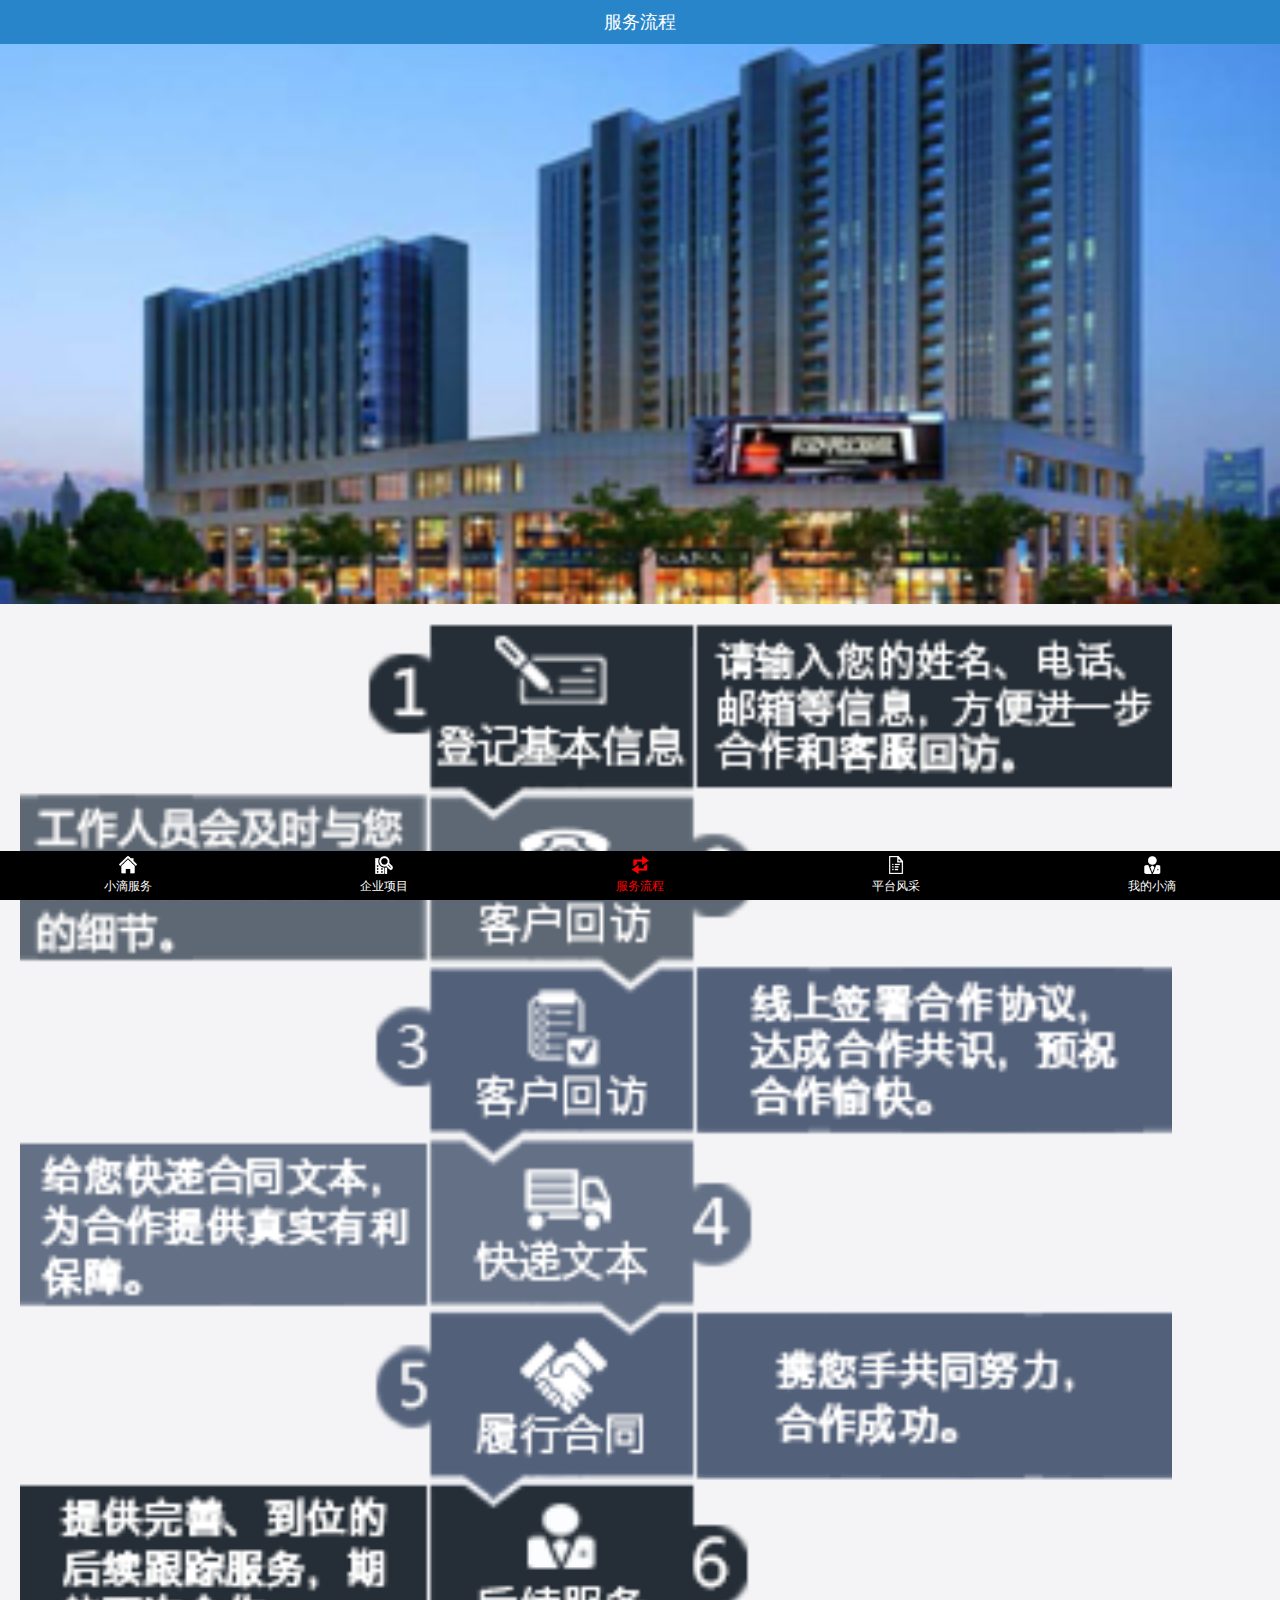
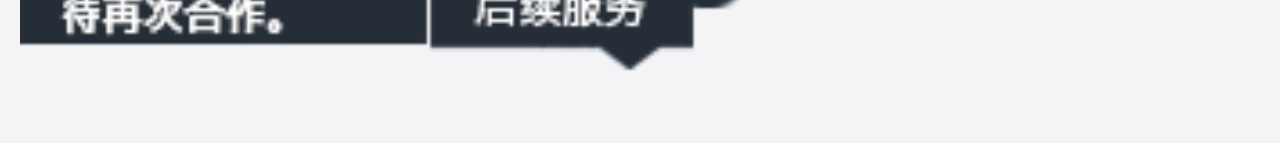
<file: ServiceProcess.html>
<!DOCTYPE html>
<html lang="en">
<head>
    <meta charset="UTF-8" name="viewport" content="width=device-width,intial-scale=1,user-scalable=no">
    <title>汪绪豪</title>
    <!--用来加载外部资源-->
    <!--相对路径/绝对路径-->
    <link rel="short icon" href="Resource/icon.png">
    <!--stylesheet用来加载外部样式表-->
    <link rel="stylesheet" href="ExterinalStyle.css">

</head>
<body>
<!--第一部分-->
<!--语义化标签：增强代码可读性-->
<header class="DS_header">
    <span>服务流程</span>
</header>

<!--第二部分-->
<section class="DS_second_section">
    <img src="Resource/banner3.png" alt="哥，请检查您的网络">
</section>
<!--第三部分-->
<section>
    <img style="margin: 10px 20px; width: 90%" src="Resource/process.png" alt="">
</section>
<!--第四部分-->
<footer>
    <a href="DropletService.html">
        <img src="Resource/nav10.png" alt="哥，请检查您的网络">
        <span>小滴服务</span>
    </a>
    <a href="BusinessProject.html">
        <img src="Resource/nav20.png" alt="哥，请检查您的网络">
        <span>企业项目</span>
    </a>
    <a href="ServiceProcess.html">
        <img src="Resource/nav31.png" alt="哥，请检查您的网络">
        <span style="color: red">服务流程</span>
    </a>
    <a href="Platform.html">
        <img src="Resource/nav40.png" alt="哥，请检查您的网络">
        <span>平台风采</span>
    </a>
    <a href="MyDroplet.html">
        <img src="Resource/nav50.png" alt="哥，请检查您的网络">
        <span>我的小滴</span>
    </a>
</footer>
</body>
</html>
</file>
<file: ExterinalStyle.css>
*{
    margin: 0;
    padding: 0;
}
a{
    text-decoration: none;
}
body{
    background:rgb(244,244,246);
    padding-top: 44px;
    padding-bottom: 49px;
}

.DS_header{
    background:rgb(40,133,202);
    line-height: 44px;
    font-size: 18px;
    text-align: center;
    color: white;
    /*位置坐标+螺丝钉*/
    left: 0;
    top: 0;
    position: fixed;
    width: 100%;

    z-index: 9999;
}

.DS_second_section img{
    width: 100%;
}

footer{
    display: table;
    width: 100%;
    background: black;
    height: 49px;
    /*定位*/
    left: 0;
    bottom: 0;
    position: fixed;
    width: 100%;
}
footer a{
    display: table-cell;
    width: 20%;
    text-align: center;
    vertical-align: middle;
}
footer a span{
    display: block;
    color: white;
    font-size: 12px;
}
footer a img{
    width: 18px;
}
/*成行标签的写法：display：table; width：需求值*/
.BP_first_section{
    display: table;
    width: 100%;
    height:44px;
}

/*成列标签的写法：display：table-cell; width：需求值*/
.BP_first_section a{
    display: table-cell;
    width: 33.3%;
    text-align: center;
    vertical-align: middle;
}

.BP_inner_div{
    margin-top: 10px;
}
.BP_img{
    width: 100%;
}
.BP_first_p{
    font-size: 10px;
    text-align: center;
}
.BP_span{
    font-size: 15px;
    text-align: center;
    position: relative;
    display: block;
    margin-top: 5px;
}
.BP_inner_div p{
    font-size: 12px;
    margin-left: 20px;
    line-height: 2em;
}
</file>
